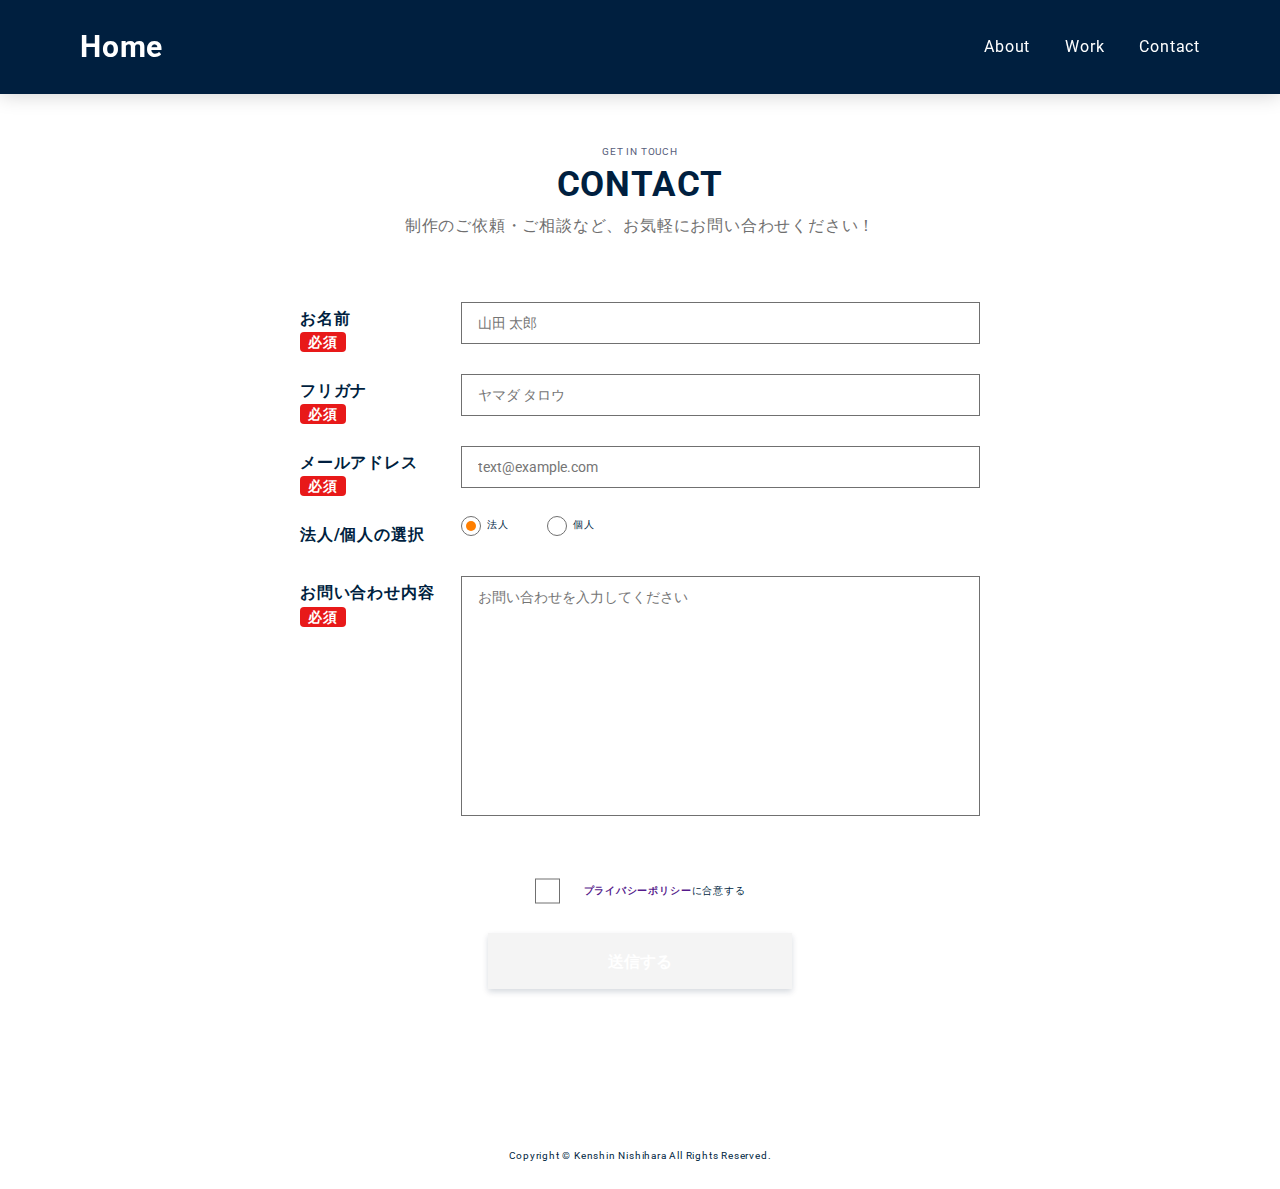
<file: index.html>
<!DOCTYPE html>
<html lang="ja">
  <head>
    <meta charset="UTF-8" />
    <meta http-equiv="X-UA-Compatible" content="IE=edge" />
    <meta name="viewport" content="width=device-width, initial-scale=1.0" />
    <title>Document</title>
    <link rel="stylesheet" href="style.css" />
  </head>
  <body>
    <!-- header -->
    <header class="header">
      <div class="header-inner inner">
        <div class="header-logo"><a href="https://kenba916.github.io/myHomePage/">Home</a></div>

        <!-- gnav -->
        <nav class="gnav">
          <ul class="gnav-list">
            <li class="gnav-item"><a href="https://kenba916.github.io/myHomePageAbout/">About</a></li>
            <li class="gnav-item"><a href="https://kenba916.github.io/myHomePageWork/">Work</a></li>
            <li class="gnav-item"><a href="#">Contact</a></li>
          </ul>
        </nav>
        <!-- gnav -->
      </div>
    </header>
    <!-- header -->


    <!-- drawer -->
    <div class="drawer-icon">
      <div class="drawer-bars">
        <div class="drawer-bar1"></div>
        <div class="drawer-bar2"></div>
      </div>
    </div>

    <div class="drawer-content">
      <ul class="drawer-items">
        <li><a href="https://kenba916.github.io/myHomePage/">Home</a></li>
        <li><a href="https://kenba916.github.io/myHomePageAbout/">About</a></li>
        <li><a href="https://kenba916.github.io/myHomePageWork/">Work</a></li>
      </ul>
    </div>

    <div class="drawer-background"></div>
    <!-- drawer -->
    

    <!-- contact -->
    <section class="contact">
      <div class="contact-inner inner">
        <p class="contact-subttl subttl">GET IN TOUCH</p>
        <h2 class="contact-ttl ttl">CONTACT</h2>
        <p class="contact-txt txt">
          制作のご依頼・ご相談など、お気軽にお問い合わせください！
        </p>

        <!-- form -->
        <div class="form">
          <form
            id="js-form"
            action="https://docs.google.com/forms/u/2/d/e/1FAIpQLSfkXSHAcaekW0bNocWPZs4hKPOj6s96MAxAhimOj-6KvSdaHA/formResponse"
            class="contact-form">
            <dl class="form-dl">
              <div class="form-row">
                <dt class="form-label">
                  <label for="your-name" class="is-required">お名前</label>
                </dt>
                <dd class="form-input">
                  <input
                    id="your-name"
                    type="text"
                    placeholder="山田 太郎"
                    name="entry.1492737074"/>
                </dd>
              </div>
              <div class="form-row">
                <dt class="form-label">
                  <label for="your-name__kana" class="is-required">フリガナ</label>
                </dt>
                <dd class="form-input">
                  <input
                    id="your-name__kana"
                    type="text-kana"
                    placeholder="ヤマダ タロウ"
                    name="entry.27862973"/>
                </dd>
              </div>
              <div class="form-row">
                <dt class="form-label">
                  <label for="your-email" class="is-required">メールアドレス</label>
                </dt>
                <dd class="form-input">
                  <input
                    id="your-email"
                    type="email"
                    placeholder="text@example.com"
                    name="entry.629369885"/>
                </dd>
              </div>
              <div class="form-row">
                <dt class="form-label">
                  <label for="your-email">法人/個人の選択</label>
                </dt>
                <dd class="form-input contact-radio">
                  <label><input
                      type="radio"
                      checked
                      name="entry.606273978"
                      value="法人"/><span>法人</span></label>
                  <label><input
                      type="radio"
                      name="entry.606273978"
                      value="個人"/><span>個人</span></label>
                </dd>
              </div>
              <!-- <div class="contact-form__row">
                        <dt class="contact-form__label"><label for="your-kind">お問い合わせ種別</label></dt>
                        <dd class="contact-form__input">
                            <select name="" id="your-kind">
                                <option value="">セレクト1</option>
                                <option value="">セレクト2</option>
                                <option value="">セレクト3</option>
                            </select>
                        </dd>
                    </div> -->
              <div class="form-row">
                <dt class="form-label">
                  <label for="your-message" class="is-required">お問い合わせ内容</label>
                </dt>
                <dd class="form-input">
                  <textarea
                    name="entry.674359090"
                    id="your-message"
                    placeholder="お問い合わせを入力してください"></textarea>
                </dd>
              </div>
            </dl>

            <div class="form-check">
              <label><input type="checkbox" name="entry.746260998" /><span><a href="">プライバシーポリシー</a>に合意する</span></label>
            </div>

            <div class="form-button">
              <button id="js-submit" type="button" value="送信" disabled>
                送信する
              </button>
            </div>
          </form>

          <div id="js-success" class="form-message">
            <p>送信完了しました。ありがとうございました。</p>
          </div>
          <div id="js-error" class="form-message -error">
            <p>送信に失敗しました。ページを更新して再度送信してください。</p>
          </div>
        </div>
        <!-- form -->
      </div>
    </section>
    <!-- contact -->

    <!-- footer -->
    <footer class="footer">
      <div class="footer-inner inner">
        <div class="footer-copyright">
          Copyright &copy; Kenshin Nishihara All Rights Reserved.
        </div>
        <a href="" class="footer-totop"></a>
      </div>
    </footer>
    <!-- footer -->

    
    <script src="https://ajax.googleapis.com/ajax/libs/jquery/3.6.0/jquery.min.js"></script>
    <script src="script.js"></script>
  </body>
</html>
</file>
<file: style.css>
@charset "UTF-8";
@import url("https://fonts.googleapis.com/css2?family=Montserrat:wght@400;500;600;700&display=swap");
@import url("https://fonts.googleapis.com/css2?family=Roboto:wght@400;500;600;700&display=swap");
/* リセットCSS
===================================== */
html, body, div, span, applet, object, iframe, h1, h2, h3, h4, h5, h6, p, blockquote, pre, a, button, abbr, acronym, address, big, cite, code, del, dfn, em, img, ins, kbd, q, s, samp, small, strike, strong, sub, sup, tt, var, b, u, i, center, dl, dt, dd, ol, ul, li, fieldset, form, label, legend, table, caption, tbody, tfoot, thead, tr, th, td, article, aside, canvas, details, embed, figure, figcaption, footer, header, hgroup, menu, nav, output, ruby, section, summary, time, mark, audio, video {
  border: 0;
  font: inherit;
  font-size: 100%;
  margin: 0;
  padding: 0;
  vertical-align: baseline;
}

html {
  line-height: 1;
}

ol, ul {
  list-style: none;
}

li, dd {
  list-style-type: none;
}

table {
  border-collapse: collapse;
  border-spacing: 0;
}

caption, th, td {
  font-weight: normal;
  text-align: left;
  vertical-align: middle;
}

q, blockquote {
  quotes: none;
}

q:before, q:after {
  content: "";
  content: none;
}

blockquote:before, blockquote:after {
  content: "";
  content: none;
}

article, aside, details, figcaption, figure, footer, header, hgroup, main, menu, nav, section, summary {
  display: block;
}

img {
  border: none;
  vertical-align: bottom;
  width: 100%;
}

/* 基本設定
===================================== */
*,
*::before,
*::after {
  -webkit-box-sizing: border-box;
  box-sizing: border-box;
}

html {
  font-size: 62.5%;
}

body {
  background: #FFF;
  color: #001F3F;
  font-family: "Roboto", "Noto Sans JP", sans-serif;
  line-height: 1.45;
  font-weight: 400;
  letter-spacing: 0.8px;
}

a {
  cursor: pointer;
  text-decoration: none;
}

.inner {
  width: 95%;
  max-width: 1120px;
  margin: 0 auto;
}

.ttl {
  font-size: 3.5rem;
  font-weight: 700;
  text-align: center;
}

.subttl {
  color: #58607b;
  text-align: center;
}

.txt {
  font-size: 1.6rem;
  color: #6F6F6F;
  line-height: 2;
}

/* header
===================================== */
.header {
  width: 100%;
  padding: 25px 0;
  background: none;
  position: fixed;
  top: 0;
  left: 0;
  z-index: 100;
  background: #001F3F;
  -webkit-box-shadow: 0px 0px 20px rgba(0, 0, 0, 0.2);
          box-shadow: 0px 0px 20px rgba(0, 0, 0, 0.2);
}
@media (max-width: 767px) {
  .header {
    padding: 15px 0;
  }
}

.header-inner {
  display: -webkit-box;
  display: -ms-flexbox;
  display: flex;
  -webkit-box-pack: justify;
      -ms-flex-pack: justify;
          justify-content: space-between;
  -webkit-box-align: center;
      -ms-flex-align: center;
          align-items: center;
}
@media (max-width: 767px) {
  .header-inner {
    visibility: hidden;
  }
}

.header-logo a {
  font-size: 3rem;
  font-weight: bold;
  color: #FFF;
  -webkit-transition: all 0.3s ease;
  transition: all 0.3s ease;
}
.header-logo a:hover {
  color: #FF7F00;
}

/* drawer
===================================== */
.drawer-icon {
  z-index: 100;
  position: fixed;
  top: 30px;
  right: 10px;
}
@media (min-width: 768px) and (max-width: 1180px) {
  .drawer-icon {
    display: none;
  }
}
@media (min-width: 1181px) {
  .drawer-icon {
    display: none;
  }
}
.drawer-icon.is-active .drawer-icon {
  top: 45px;
}
.drawer-icon.is-active .drawer-bar1 {
  top: 5px;
  left: 0;
  -webkit-transform: rotate(30deg);
          transform: rotate(30deg);
}
.drawer-icon.is-active .drawer-bar2 {
  top: 5px;
  left: 0;
  -webkit-transform: rotate(-30deg);
          transform: rotate(-30deg);
}

.drawer-bars {
  width: 90px;
  height: 20px;
  position: relative;
}

.drawer-bar1,
.drawer-bar2 {
  position: absolute;
  width: 70px;
  height: 2px;
  background: #fff;
  -webkit-transition: all 0.6s ease 0s;
  transition: all 0.6s ease 0s;
}

.drawer-bar1 {
  top: 0;
}

.drawer-bar2 {
  top: 14px;
  -webkit-transform: translateX(20%);
          transform: translateX(20%);
}

.drawer-content {
  z-index: 100;
  position: fixed;
  top: 200px;
  left: 50px;
  font-size: 24px;
  -webkit-transform: translateX(1000px);
          transform: translateX(1000px);
  -webkit-transition: -webkit-transform 0.6s ease 0s;
  transition: -webkit-transform 0.6s ease 0s;
  transition: transform 0.6s ease 0s;
  transition: transform 0.6s ease 0s, -webkit-transform 0.6s ease 0s;
}
.drawer-content.is-active {
  -webkit-transform: translateX(0);
          transform: translateX(0);
}
@media (min-width: 1181px) {
  .drawer-content {
    display: none;
  }
}
@media (min-width: 768px) and (max-width: 1180px) {
  .drawer-content {
    display: none;
  }
}

.drawer-items li:not(:first-child) {
  margin-top: 32px;
}
.drawer-items li a {
  color: #FFF;
  -webkit-transition: all 0.3s ease;
  transition: all 0.3s ease;
}
.drawer-items li a:hover {
  color: #FF7F00;
}

.drawer-background {
  position: fixed;
  top: 0;
  left: 0;
  z-index: 99;
  background: #001F3F;
  width: 100%;
  height: 100%;
  visibility: hidden;
  opacity: 0;
  -webkit-transition: all 0.6s;
  transition: all 0.6s;
  cursor: pointer;
}
.drawer-background.is-active {
  visibility: visible;
  opacity: 0.8;
}

/* gnav
===================================== */
.gnav-list {
  display: -webkit-box;
  display: -ms-flexbox;
  display: flex;
  -webkit-box-pack: center;
      -ms-flex-pack: center;
          justify-content: center;
}

.gnav-item:not(:last-child) {
  margin-right: 35px;
}
.gnav-item a {
  font-size: 1.6rem;
  color: #FFF;
  -webkit-transition: all 0.3s ease 0s;
  transition: all 0.3s ease 0s;
}
.gnav-item a:hover {
  color: #FF7F00;
}

/* hero
===================================== */
.hero {
  background: url(../img/portfolio-hero.png) rgba(0, 0, 0, 0.4) center center/cover;
  width: 100%;
  height: 100vh;
  position: relative;
}
.hero::after {
  content: "";
  position: absolute;
  top: 0;
  left: 0;
  right: 0;
  bottom: 0;
  background-color: rgba(0, 0, 0, 0.4);
}

.hero-inner {
  width: 100%;
  position: absolute;
  top: 50%;
  left: 50%;
  -webkit-transform: translate(-50%, -50%);
          transform: translate(-50%, -50%);
  text-align: center;
  z-index: 1;
}

.hero-ttl {
  font-size: 5rem;
  color: #FFF;
  font-family: "Montserrat", "Roboto", sans-serif;
  font-weight: 700;
}
.hero-ttl strong {
  color: #FF7F00;
}
@media (max-width: 767px) {
  .hero-ttl {
    font-size: 4rem;
  }
}

.hero-subttl {
  font-size: 2.5rem;
  color: #FFF;
  font-weight: 500;
  margin-bottom: 25px;
}
@media (max-width: 767px) {
  .hero-subttl {
    font-size: 2rem;
  }
}

.btn {
  display: inline-block;
  margin-top: 40px;
  color: #FF7F00;
  padding: 10px 20px;
  background: #001F3F;
  font-size: 1.8rem;
  -webkit-transition: all 0.3s ease;
  transition: all 0.3s ease;
}
.btn:hover {
  color: #FFF;
  background: #FF7F00;
}
@media (max-width: 767px) {
  .btn {
    font-size: 1.6rem;
  }
}

/* about
===================================== */
.about {
  margin: 145px 0 100px;
}
@media (max-width: 767px) {
  .about {
    margin: 100px 0 45px;
  }
}

.about-inner {
  display: -webkit-box;
  display: -ms-flexbox;
  display: flex;
  -ms-flex-pack: distribute;
      justify-content: space-around;
}

.about-left {
  width: 70%;
}
@media (max-width: 767px) {
  .about-left {
    width: 100%;
    -webkit-box-ordinal-group: 3;
        -ms-flex-order: 2;
            order: 2;
  }
}
@media (min-width: 768px) and (max-width: 1180px) {
  .about-left {
    width: 100%;
    -webkit-box-ordinal-group: 3;
        -ms-flex-order: 2;
            order: 2;
  }
}

.about-wrapper {
  text-align: center;
}

.about-name {
  margin-top: 25px;
}
.about-name strong {
  font-size: 2.5rem;
}

.about-txt {
  margin: 25px 0;
}

.about-list {
  margin-top: 25px;
  font-size: 1.8rem;
  line-height: 2;
  color: #58607b;
}

/* responsive
===================================== */
.about-res {
  margin-top: 25px;
  display: -webkit-box;
  display: -ms-flexbox;
  display: flex;
  -webkit-box-pack: center;
      -ms-flex-pack: center;
          justify-content: center;
}
@media (max-width: 767px) {
  .about-res {
    margin: 15px 0 15px;
    font-size: 1.6rem;
    display: block;
    margin: 25px auto 0;
  }
}

.about-res_img {
  width: 300px;
}
@media (max-width: 767px) {
  .about-res_img {
    margin: 0 auto;
  }
}

.about-res_list {
  text-align: left;
  font-size: 1.8rem;
  line-height: 2;
  color: #58607b;
  margin: 100px 0 0 30px;
}
@media (max-width: 767px) {
  .about-res_list {
    margin: 15px auto 15px;
    font-size: 1.6rem;
    width: 300px;
  }
}

.about-res_item i {
  color: #FF7F00;
  width: 16px;
}
.about-res_item label {
  color: #001F3F;
  font-weight: bold;
  margin-left: 15px;
}

/* service
===================================== */
.service {
  padding: 45px 0 100px;
  font-size: 1.6rem;
  background: #F9F9F9;
}

.service-inner {
  text-align: center;
}

.service-wrapper {
  margin-top: 65px;
  display: grid;
  gap: 30px;
  grid-template-columns: repeat(auto-fit, minmax(300px, 1fr));
}
@media (max-width: 767px) {
  .service-wrapper {
    margin-top: 45px;
  }
}

.service-box {
  padding: 40px 30px 30px 30px;
  background: #FFF;
  text-align: center;
  -webkit-box-shadow: 0px 0px 20px rgba(0, 0, 0, 0.2);
          box-shadow: 0px 0px 20px rgba(0, 0, 0, 0.2);
}
.service-box svg {
  fill: #FF7F00;
  width: 45px;
  height: 45px;
}

.service-icon {
  width: 45px;
  height: 45px;
  margin-bottom: 15px;
}

.service-box_ttl {
  font-size: 2rem;
  margin-top: 15px;
}

.service-box_txt {
  color: #6F6F6F;
  text-align: left;
  margin-top: 15px;
  line-height: 2;
}

.service-btn {
  margin-top: 65px;
  text-align: center;
}

/* portfolio
===================================== */
.portfolio {
  margin: 145px 0 100px;
}
@media (max-width: 767px) {
  .portfolio {
    margin: 100px 0 45px;
  }
}

.portfolio-wrapper {
  margin-top: 65px;
  display: grid;
  gap: 30px;
  grid-template-columns: repeat(auto-fit, minmax(300px, 1fr));
}
@media (max-width: 767px) {
  .portfolio-wrapper {
    margin-top: 25px;
  }
}

.portfolio-box {
  overflow: hidden;
}
.portfolio-box img {
  -webkit-transition: all 0.3s ease 0s;
  transition: all 0.3s ease 0s;
}
.portfolio-box img:hover {
  -webkit-transform: scale(1.1, 1.1);
          transform: scale(1.1, 1.1);
}

/* skill
===================================== */
.skill {
  padding: 45px 0 100px;
}

.skill-wrapper {
  text-align: center;
  margin-top: 25px;
  display: grid;
  gap: 15px;
  grid-template-columns: repeat(auto-fit, minmax(200px, 1fr));
}

.skill-box {
  margin-top: 45px;
}
.skill-box i {
  color: #FF7F00;
}
.skill-box p {
  font-size: 1.8rem;
  margin-top: 5px;
}

/* contact
===================================== */
.contact {
  margin: 145px 0 100px;
}
@media (max-width: 767px) {
  .contact {
    margin: 100px 0 45px;
  }
}

.contact-txt {
  text-align: center;
}

/* form
===================================== */
.form {
  margin: 0 auto;
  width: 800px;
  max-width: 100%;
  padding: 60px;
}
@media (max-width: 767px) {
  .form {
    margin: 25px auto;
    padding: 0;
  }
}

.form-row {
  display: -webkit-box;
  display: -ms-flexbox;
  display: flex;
}
@media (max-width: 767px) {
  .form-row {
    display: block;
  }
}
.form-row:not(:first-child) {
  margin-top: 30px;
}

.form-label {
  width: 161px;
  padding-top: 5px;
}
@media (max-width: 767px) {
  .form-label {
    width: 100%;
  }
}
.form-label label {
  font-weight: 700;
  font-size: 1.6rem;
}
.form-label label.is-required {
  display: inline-block;
  position: relative;
}
.form-label label.is-required::after {
  position: absolute;
  content: "必須";
  top: calc(100% + 2px);
  left: 0;
  font-size: 14px;
  font-weight: 700;
  color: #fff;
  background: #E81919;
  text-align: center;
  border-radius: 4px;
  padding: 3px 8px;
  line-height: 1;
}
@media (max-width: 767px) {
  .form-label label.is-required::after {
    top: 50%;
    -webkit-transform: translateY(-50%);
            transform: translateY(-50%);
    left: calc(100% + 6px);
    width: 46px;
  }
}

.form-input {
  width: calc(100% - 161px);
  margin: 0;
  padding: 0;
}
@media (max-width: 767px) {
  .form-input {
    width: 100%;
  }
}
.form-input [type=text],
.form-input [type=text-kana] {
  -webkit-box-shadow: none;
          box-shadow: none;
  border: 1px solid #707070;
  background: #fff;
  padding: 12px 16px;
  -webkit-appearance: none;
     -moz-appearance: none;
          appearance: none;
  border-radius: 0;
  color: inherit;
  font-family: inherit;
  font-size: 14px;
  width: 100%;
  outline: none;
}
.form-input [type=email] {
  -webkit-box-shadow: none;
          box-shadow: none;
  border: 1px solid #707070;
  background: #fff;
  padding: 12px 16px;
  -webkit-appearance: none;
     -moz-appearance: none;
          appearance: none;
  border-radius: 0;
  color: inherit;
  font-family: inherit;
  font-size: 14px;
  width: 100%;
  outline: none;
}
.form-input select {
  -webkit-box-shadow: none;
          box-shadow: none;
  border: 1px solid #707070;
  padding: 12px 16px;
  -webkit-appearance: none;
     -moz-appearance: none;
          appearance: none;
  border-radius: 0;
  color: inherit;
  font-family: inherit;
  font-size: 14px;
  width: 100%;
  outline: none;
}
@media (max-width: 767px) {
  .form-input select {
    width: 100%;
  }
}
.form-input textarea {
  -webkit-box-shadow: none;
          box-shadow: none;
  border: 1px solid #707070;
  background: #fff;
  padding: 12px 16px;
  -webkit-appearance: none;
     -moz-appearance: none;
          appearance: none;
  border-radius: 0;
  color: inherit;
  font-family: inherit;
  font-size: 14px;
  width: 100%;
  outline: none;
  height: 240px;
  resize: none;
}
@media (max-width: 767px) {
  .form-input textarea {
    width: 100%;
  }
}
.form-input [type=radio] {
  display: none;
  outline: none;
}
.form-input span {
  display: inline-block;
  padding-left: 26px;
  margin-right: 36px;
  position: relative;
}
@media (max-width: 767px) {
  .form-input span {
    margin-bottom: 8px;
  }
}
.form-input span::before {
  content: "";
  position: absolute;
  left: 0;
  top: 50%;
  -webkit-transform: translateY(-50%);
          transform: translateY(-50%);
  width: 20px;
  height: 20px;
  border: 1px solid #707070;
  border-radius: 50%;
  background: #fff;
}
.form-input span::after {
  content: "";
  width: 10px;
  height: 10px;
  background: #FF7F00;
  position: absolute;
  left: 5px;
  top: 50%;
  -webkit-transform: translateY(-50%);
          transform: translateY(-50%);
  border-radius: 50%;
  display: none;
}
.form-input [type=radio]:checked + span::after {
  display: block;
}

.radio {
  padding-top: 5px;
}

.form-check {
  margin-top: 63px;
  text-align: center;
}
@media (max-width: 767px) {
  .form-check {
    margin-top: 32px;
  }
}
.form-check [type=checkbox] {
  display: none;
}
.form-check span {
  display: inline-block;
  padding-left: 49px;
  position: relative;
}
@media (max-width: 767px) {
  .form-check span {
    padding-left: 28px;
  }
}
.form-check span a {
  font-weight: 700;
}
.form-check span::before {
  content: "";
  position: absolute;
  left: 0;
  top: 50%;
  -webkit-transform: translateY(-50%);
          transform: translateY(-50%);
  width: 25px;
  height: 25px;
  border: 1px solid #707070;
}
.form-check span::after {
  content: "";
  position: absolute;
  left: 4px;
  top: 50%;
  -webkit-transform: translateY(-50%);
          transform: translateY(-50%);
  width: 16px;
  height: 16px;
  background: transparent url(check-solid.svg) no-repeat center center/contain;
  display: none;
}
.form-check [type=checkbox]:checked + span::after {
  display: block;
}

.form-button {
  margin-top: 35px;
  text-align: center;
}
.form-button [type=button] {
  display: inline-block;
  background: #f4f4f4;
  width: 304px;
  height: 56px;
  font-weight: 700;
  color: #fff;
  border: none;
  -webkit-box-shadow: 0 3px 6px rgba(0, 31, 63, 0.16);
          box-shadow: 0 3px 6px rgba(0, 31, 63, 0.16);
  font-family: inherit;
  font-size: 16PX;
  -webkit-appearance: none;
     -moz-appearance: none;
          appearance: none;
  cursor: pointer;
  position: relative;
  -webkit-transition: all 0.3s ease 0s;
  transition: all 0.3s ease 0s;
}
@media (max-width: 767px) {
  .form-button [type=button] {
    width: 100%;
  }
}
.form-button [type=button].active {
  background: #001F3F;
  color: #FF7F00;
  -webkit-transition: all 0.3s ease 0s;
  transition: all 0.3s ease 0s;
}
.form-button [type=button].active:hover {
  background: #FF7F00;
  color: #fff;
}

.form-message {
  text-align: center;
  margin-top: 60px;
  display: none;
}
.form-message.-error {
  color: #f00;
}

/* footer
===================================== */
.footer {
  text-align: center;
  margin: 25px 0;
}
</file>
